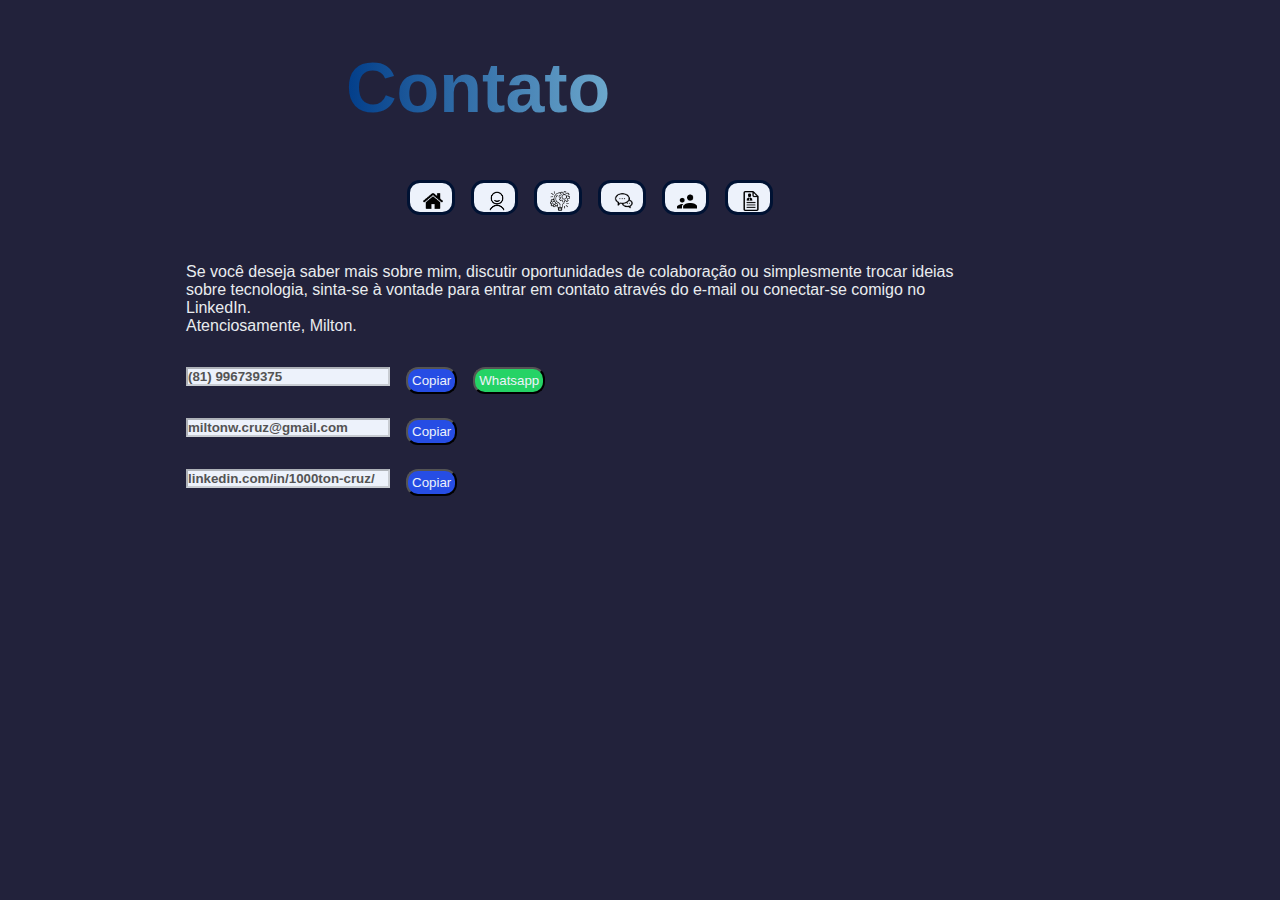
<file: contato.html>
<!DOCTYPE html>
<html lang="pt">
<head>
  <meta charset="UTF-8">
  <meta name="viewport" content="width=device-width, initial-scale=1.0">
  <title>Contato</title>
</head>
<body>
  <div class="portfolio contato">

   
    <h1>Contato</h1>

    <nav class="nav">
      <ul class="menu">
    
        <a href="index.html"><li><img src="./images/home.png" height="20px"> Home</li></a>
    
        <a href="sobreMim.html"><li><img src="./images/sobreMim.png" height= "20px"> Sobre mim</li></a>
    
        <a href="projetos.html"><li><img src="./images/projetos.png" height= "20px"> Projetos</li></a>
        
        <a href="contato.html"><li><img src="./images/contato.png" height= "20px"> Contato</li></a>
    
        <a href="redesSociais.html"><li><img src="./images/redeSocial.png" height= "20px"> Redes sociais</li></a>
        
        <a href="curriculo.html"><li><img src="./images/curriculo.png" height= "20px"> Currículo</li></a>
        
      </ul>    
    </nav>

    <p>Se você deseja saber mais sobre mim, discutir oportunidades de colaboração ou simplesmente trocar ideias sobre tecnologia, sinta-se à vontade para entrar em contato através do e-mail ou conectar-se comigo no LinkedIn.<br>
      
      Atenciosamente,
      
      Milton.</p>
  
  
      <div class="contatos">
  
      <input type="text" value="(81) 996739375" disabled id="numero">
      <button class="copyButton">Copiar</button>
    
      <a href="https://wa.me/558196739375"target="_blank">
      <button class="zap">Whatsapp</button></a>   
  
      <input type="text" value="miltonw.cruz@gmail.com" disabled id="emaill">
      <button class="copyButton">Copiar</button>
  
      
  
      <input type="text" value="linkedin.com/in/1000ton-cruz/" disabled id="linkedin">  
      <button class="copyButton">Copiar</button> 
  
      </div>

  </div>
</body>
<style>
  
*{
  text-decoration: none;
  margin: 0;
  padding: 0;
  font-family: Arial, Helvetica, sans-serif;
}
body{
  margin: auto;
  width: 1100px;
  background-color: #22223b;
  text-align: center;
  color: #e9ecef;
  
}
a{
  text-decoration: none;
}

.menu{
  list-style: none;
  display:inline-flex;
  margin: 20px;
  margin-left: 6.5rem;
  margin-bottom: 5rem;
} 
.menu li{
  font-weight: 500;
  padding: 0.5rem;
  padding-left: 0.8rem;
  padding-right: 0.8rem;
  margin-right:1rem;
  border-radius: 0.8rem;
  border-style: solid;
  background-color: #edf2fb;
  color: #001233;
  overflow: hidden;
  max-width: 1rem;
  max-height: 0.8rem;
}
.menu li{
  transition: ease-out 0.3s;
}

.contato h1{
  margin-left:16rem;

}
.contato nav{
  margin-left: -10.5rem;
  margin-bottom: -2rem;
}


.contato h3{
  margin-left: 4rem;
}

.menu li:hover{
  transition:ease-in 0.5s;
  background-color: #ade8f4;
  max-width: 8rem;
  max-height: 0.8rem;
}

h1{
  margin-top: 1rem;
  padding-top: 2rem;
  margin-bottom: 2rem;
  text-align: left;
  font-size: 70px;
  background-image: linear-gradient(to right,#023e8a,#ade8f4,#ffe169);
  background-clip: text;
  -webkit-background-clip: text;
  color: transparent;
  }
  p{
    margin-left: 6rem;
    width: 800px;
    margin-bottom: 2rem;
    text-align: left;
  }

  
li{
  list-style: none;
}

h3{
  float: left;
  margin-left: 5rem;
  padding: 0;
  font-size: 1.5rem;
}

.contatos{
  max-width: 580px;
  }
  
  .contatos button{
    float: left;
    margin-left: 1rem;
  }
  .contatos input{
    width: 200px;
    margin-left: 6rem;
    margin-bottom: 2rem;
    float: left;
    font-weight:600;
    background-color: #edf2fb;
  }


.copyButton,.zap{
  padding: 4px;
  background: #264DE4;
  border-radius: 12px;
  color: #edf2fb;
  cursor: pointer;
}

.zap{
  background-color: #25d366;
}
</style>
<script>
  const copyButtons = document.querySelectorAll(".copyButton");
const inputs = document.querySelectorAll(".contatos input");
copyButtons.forEach((button, index) => {
  button.addEventListener("click", function() {
    inputs[index].removeAttribute("disabled");
    inputs[index].select();
    document.execCommand("copy");
    inputs[index].setAttribute("disabled", true);

    // Opcional: Dar algum feedback visual para o usuário
    button.textContent = "Copiado!";
    setTimeout(function() {
      button.textContent = "Copiar";
    }, 1500);
  });
});

</script>
</html>
</file>
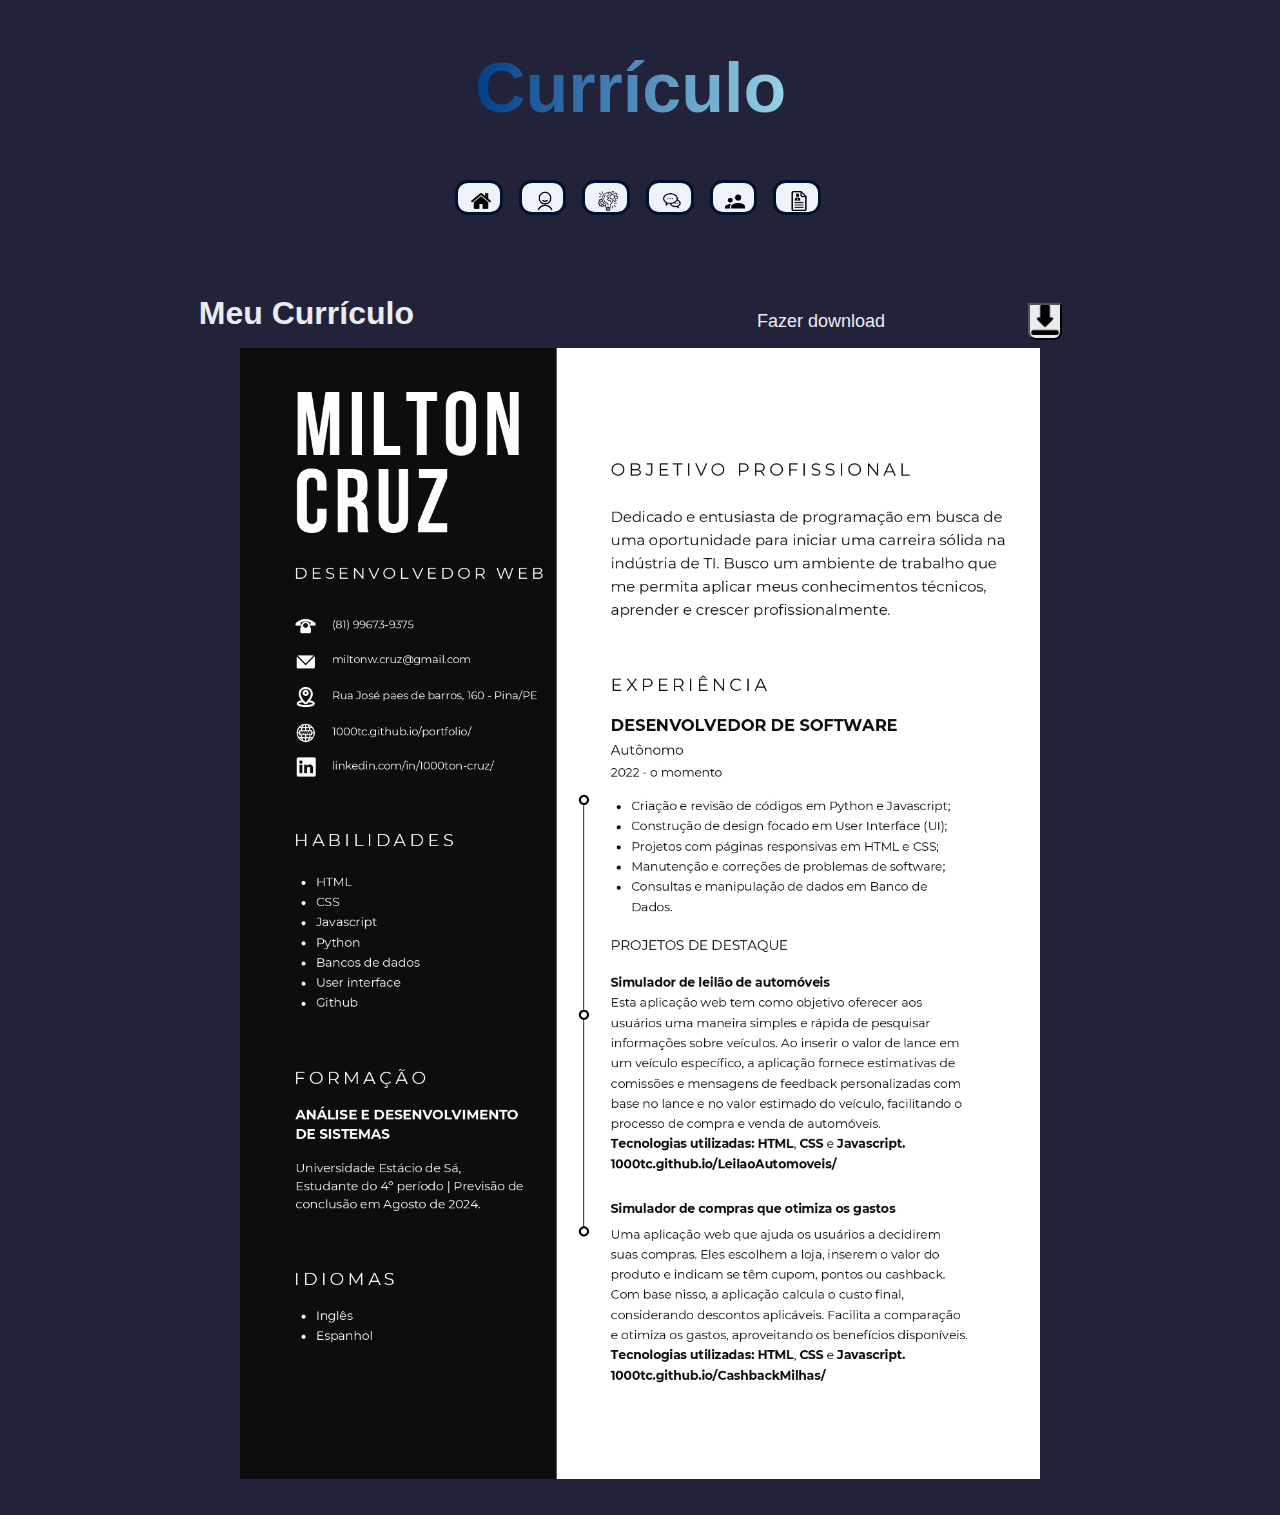
<file: curriculo.html>
<!DOCTYPE html>
<html lang="pt">
<head>
  <meta charset="UTF-8">
  <meta name="viewport" content="width=device-width, initial-scale=1.0">
  <title>Currículo</title>
</head>
<body>
  <div class="portfolio redesSociais">
    <h1>Currículo</h1>

    <nav class="nav">
      <ul class="menu">
    
        <a href="index.html"><li><img src="./images/home.png" height="20px"> Home</li></a>
    
        <a href="sobreMim.html"><li><img src="./images/sobreMim.png" height= "20px"> Sobre mim</li></a>
    
        <a href="projetos.html"><li><img src="./images/projetos.png" height= "20px"> Projetos</li></a>
        
        <a href="contato.html"><li><img src="./images/contato.png" height= "20px"> Contato</li></a>
    
        <a href="redesSociais.html"><li><img src="./images/redeSocial.png" height= "20px"> Redes sociais</li></a>
        
        <a href="curriculo.html"><li><img src="./images/curriculo.png" height= "20px"> Currículo</li></a>
        
      </ul>    
    </nav>

    <h4>Meu Currículo</h4>

    <p id="fazerDownload">Fazer download</p>
    <a href="./images/miltonCV.pdf" download id="download">
      <button><img src="./images/download.png" width="30px" id="buttonDownload"></button>
  </a>
  <img src="./images/miltonCV_page-0001.jpg" width="800px" id="curriculoImage">
  </div>
</body>

<style>
  
  *{
    text-decoration: none;
    margin: 0;
    padding: 0;
    font-family: Arial, Helvetica, sans-serif;
  }
  body{
    margin: auto;
    width: 1100px;
    background-color: #22223b;
    text-align: center;
    color: #e9ecef;
    
  }
  a{
    color: white;
    text-decoration: none;
  }
  button{
    cursor: pointer;
    background-color:#e9ecef ;
    float: right;
    margin-right: 8rem;
    margin-top: 0.5rem;
    border-radius: 0 0 8px 8px;
    
  }

  .menu{
    list-style: none;
    display:inline-flex;
    margin: 20px;
    margin-left: 12.5rem;
    margin-bottom: 5rem;
  } 
  .menu li{
    font-weight: 500;
    padding: 0.5rem;
    padding-left: 0.8rem;
    padding-right: 0.8rem;
    margin-right:1rem;
    border-radius: 0.8rem;
    border-style: solid;
    background-color: #edf2fb;
    color: #001233;
    overflow: hidden;
    max-width: 1rem;
    max-height: 0.8rem;
  }
  .menu li{
  transition: ease-out 0.3s;
}
  
  .redesSociais h1{
    margin-left:35%;
  
  }
  .redesSociais nav{
    margin-left: -10.5rem;
    margin-bottom:0;
  }
  

  .menu li:hover{
    transition:ease-in 0.5s;
    background-color: #ade8f4;
    max-width: 8rem;
    max-height: 0.8rem;
  }
  
  h1{
    margin-top: 1rem;
    padding-top: 2rem;
    margin-bottom: 2rem;
    text-align: left;
    font-size: 70px;
    background-image: linear-gradient(to right,#023e8a,#ade8f4,#ffe169);
    background-clip: text;
    -webkit-background-clip: text;
    color: transparent;
    }
    
  h4{
    float: left;
    margin-left: 6.8rem;
    padding: 0;
    font-size: 2rem;
    margin-bottom: 1rem;
  }
  p{
    font-size: 18px;
    display: inline-block;
    margin-left: 12.5rem;
    margin-top: 1rem;
  }
  #curriculoImage{
    margin-bottom: 2rem;
  }
  

  </style>
  
  <script>
    const fazerDownload = document.getElementById('download');
    const buttonDownload = document.getElementById('buttonDownload');
    const textDownload = document.getElementById('fazerDownload')

    fazerDownload.addEventListener('click', trocarImagem);

function trocarImagem() {
  if (buttonDownload.src.endsWith('./images/download.png')) {
    buttonDownload.src = './images/download.png'; // Altere o caminho para a nova imagem
  } else {
    buttonDownload.src = './images/concluido.png';
    buttonDownload.style.width='45px'
    textDownload.textContent = "Download feito!";
  }
  setTimeout(function() {
      textDownload.textContent = "Fazer download";
      buttonDownload.src = './images/download.png'; 
      buttonDownload.style.width='30px'
    }, 1500);
}

  </script>
</html>
</file>
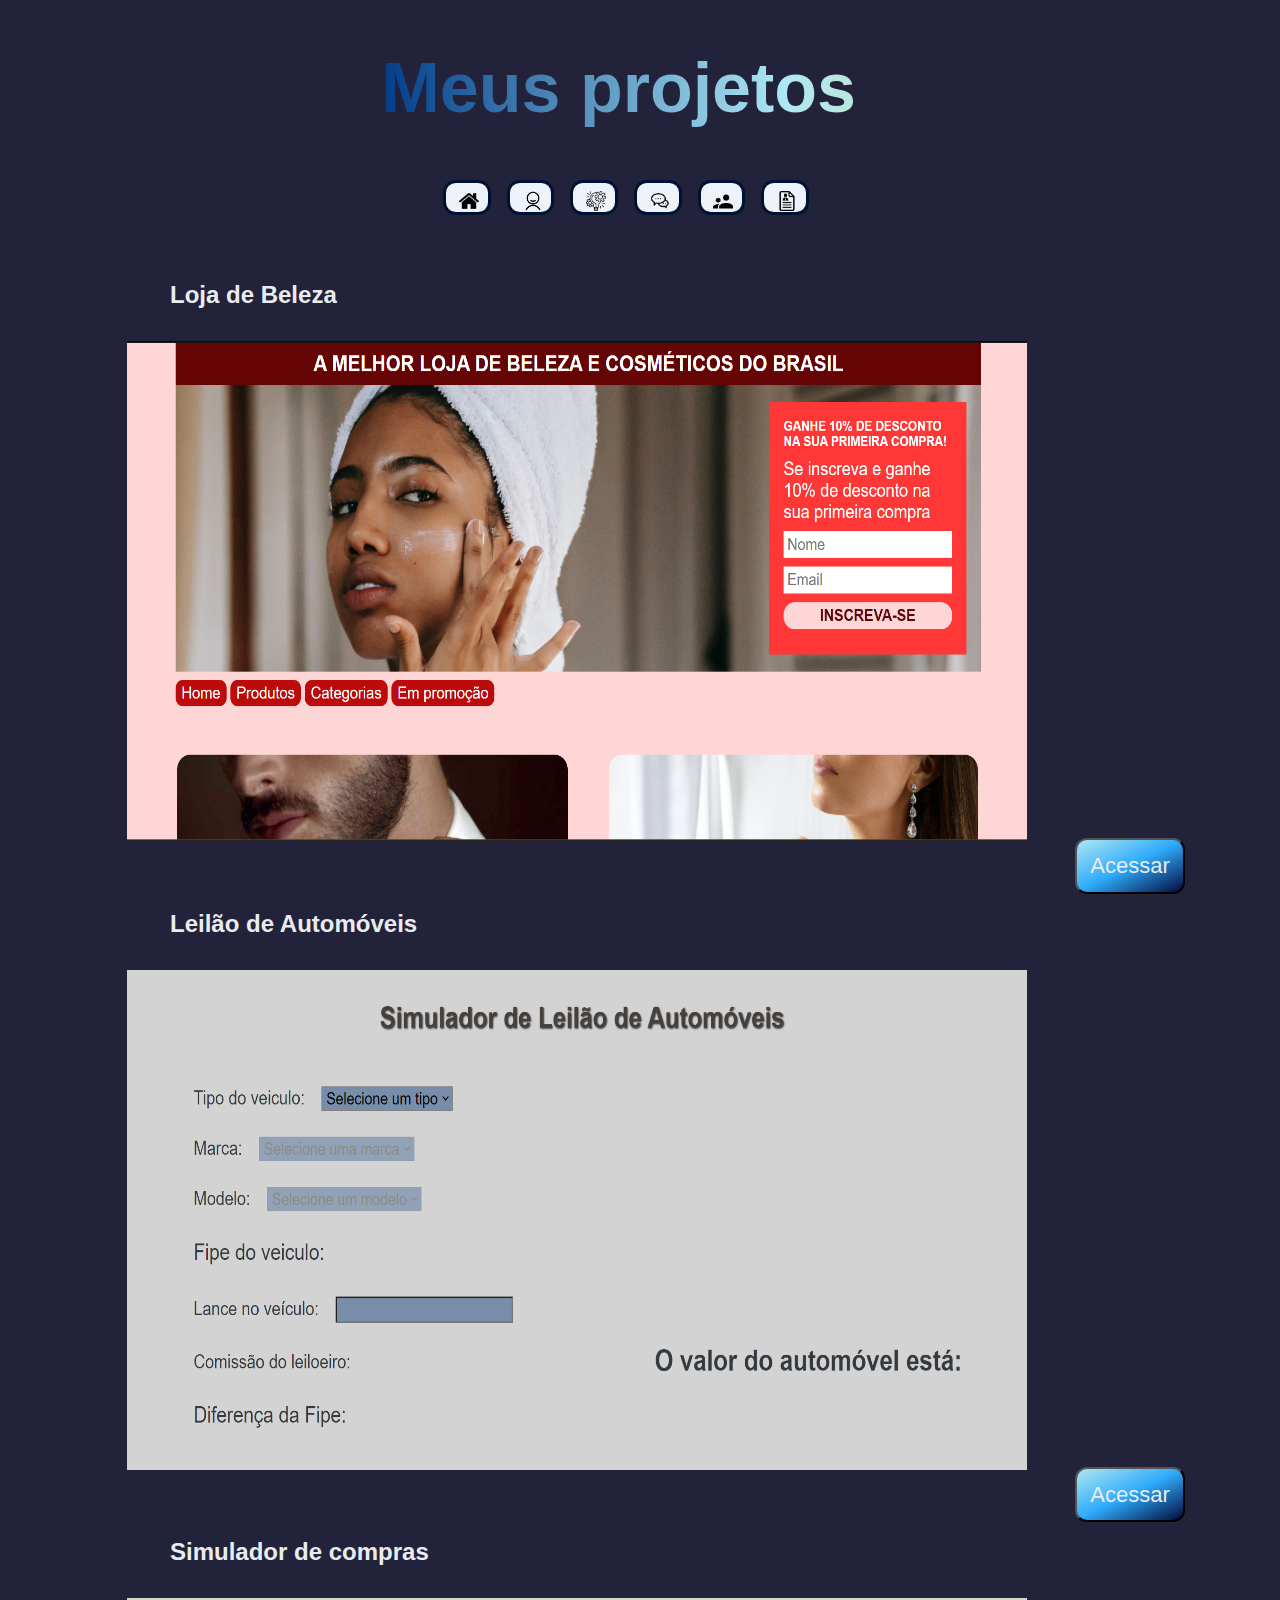
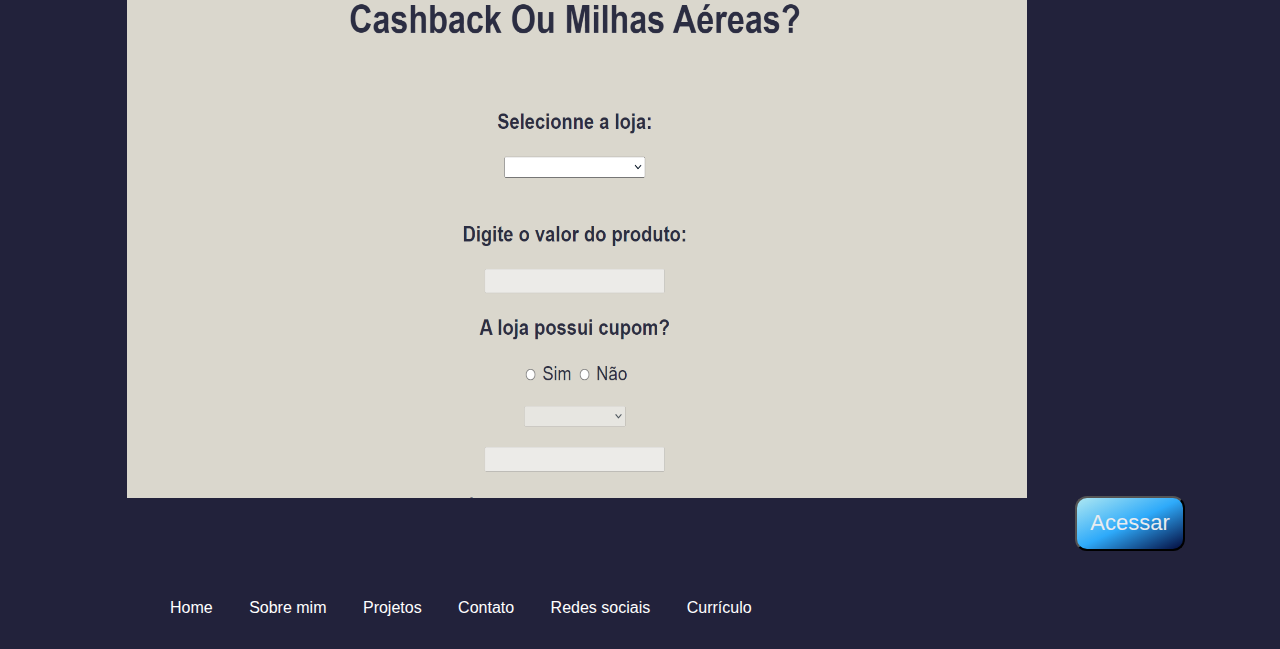
<file: projetos.html>
<!DOCTYPE html>
<html lang="pt">
<head>
  <meta charset="UTF-8">
  <meta name="viewport" content="width=device-width, initial-scale=1.0">
  <title>Redes Sociais</title>
</head>
<body>
  <div class="portfolio redesSociais">
    <h1>Meus projetos</h1>

    <nav class="nav">
      <ul class="menu">
    
        <a href="index.html"><li><img src="./images/home.png" height="20px"> Home</li></a>
    
        <a href="sobreMim.html"><li><img src="./images/sobreMim.png" height= "20px"> Sobre mim</li></a>
    
        <a href="projetos.html"><li><img src="./images/projetos.png" height= "20px"> Projetos</li></a>
        
        <a href="contato.html"><li><img src="./images/contato.png" height= "20px"> Contato</li></a>
    
        <a href="redesSociais.html"><li><img src="./images/redeSocial.png" height= "20px"> Redes sociais</li></a>
        
        <a href="curriculo.html"><li><img src="./images/curriculo.png" height= "20px"> Currículo</li></a>
        
      </ul>    
    </nav>
    <button id="backToTopBtn" onclick="backToTop()">Voltar ao Topo</button>

    <ul>
      <br>
      
        <li><h3>Loja de Beleza</h3><img src="./images/lojaBeleza.png" width="900px" height="500px" id="lojaBeleza"><a href="https://1000tc.github.io/LojaBeauty/" target="_blank"><button class="acessar">Acessar</button></a></li>
        
        <li><h3>Leilão de Automóveis</h3><img src="./images/leilaoAuto.png" width="900px" height="500px" id="leilaoAuto"><a href="https://1000tc.github.io/LeilaoAutomoveis/" target="_blank"><button class="acessar">Acessar</button></a></li>
      
        <li><h3>Simulador de compras</h3><img src="./images/simuladorCompras.png" width="900px" height="500px" id="simulaCompra"><a href="https://1000tc.github.io/CashbackMilhas/" target="_blank"><button class="acessar">Acessar</button></a></li>
      
      
      </ul>

      <footer>
        <ul class="footer sobre2">
      
          <a href="index.html"><li class="btn-1"> Home</li></a>
      
          <a href="sobreMim.html"><li class="btn-1"> Sobre mim</li></a>
      
          <a href="projetos.html"><li class="btn-1"> Projetos</li></a>
          
          <a href="contato.html"><li class="btn-1"> Contato</li></a>
      
          <a href="redesSociais.html"><li class="btn-1"> Redes sociais</li></a>
          
          <a href="curriculo.html"><li class="btn-1"> Currículo</li></a>
          
        </ul>
      </footer>

  </div>
</body>

<style>
  
  *{
    text-decoration: none;
    margin: 0;
    padding: 0;
    font-family: Arial, Helvetica, sans-serif;
  }
  body{
    margin: auto;
    width: 1100px;
    background-color: #22223b;
    text-align: center;
    color: #e9ecef;
    
  }
  a{
    color: white;
    text-decoration: none;
  }


  .menu{
    list-style: none;
    display:inline-flex;
    margin: 20px;
    margin-left: 8.5rem;
    margin-bottom: 3rem;
  } 
  .menu li{
    font-weight: 500;
    padding: 0.5rem;
    padding-left: 0.8rem;
    padding-right: 0.8rem;
    margin-right:1rem;
    border-radius: 0.8rem;
    border-style: solid;
    background-color: #edf2fb;
    color: #001233;
    overflow: hidden;
    max-width: 1rem;
    max-height: 0.8rem;
  }
  .menu li{
  transition: ease-out 0.3s;
}
  
  .redesSociais h1{
    margin-left:26.5%;
  
  }
  .redesSociais nav{
    margin-left: -8rem;
    margin-bottom:0;
  }
  li{
    list-style: none;
  }

  .menu li:hover{
    transition:ease-in 0.5s;
    background-color: #ade8f4;
    max-width: 8rem;
    max-height: 0.8rem;
  }
  
  h1{
    margin-top: 1rem;
    padding-top: 2rem;
    margin-bottom: 2rem;
    text-align: left;
    font-size: 70px;
    background-image: linear-gradient(to right,#023e8a,#ade8f4,#ffe169);
    background-clip: text;
    -webkit-background-clip: text;
    color: transparent;
    }

  #backToTopBtn {
  display: none;
  position: fixed;
  bottom: 20px;
  right: 30px;
  z-index: 99;
  font-size: 16px;
  border: none;
  outline: none;
  background-color: #555;
  color: white;
  cursor: pointer;
  padding: 10px;
  border-radius: 4px;
}
#backToTopBtn:hover {
  background-color: #333;
}

h3{
  float: left;
  margin-left: 5rem;
  padding: 0;
  font-size: 1.5rem;
}



#leilaoAuto,#simulaCompra,#lojaBeleza{
margin: 2rem;
}


.footer{
  list-style: none;
  width: 1000px;
  margin-top: 2rem;
  margin-bottom: 2rem;
  text-align: left;
  margin-left: 3rem;
}

.footer li{
  display: inline;
  margin-left: 2rem;
  transition: 2s ease-in;
  z-index:1;
  position: relative;
  border: none;
  text-align: left;

}


a{
  color: white;
}
.footer li::before,.footer li::after{
  position: absolute;
  content: "";
  z-index: -1;
}

.btn-1::after{
  height:100%;
  left: -35%;
  top: 0;
  transform: skew(50deg);
  transition-duration: 0.6s;
  transform-origin: top left;
  width: 0;
}

.btn-1:hover:after {
  height: 100%;
  width: 135%;
  background-color: #4685B7;
}


.acessar{
  padding: 0.8rem;
  border-radius: 12px;
  margin-left: 1rem;
  margin-bottom: 1rem;
  margin-top: 0;
  color:#e9ecef;
  font-size:22px ;
  background-image: linear-gradient(to top left, #040b3d,#2EAAFA,#ADE7F2 );
}
</style>

<script>
  window.onscroll = function() { scrollFunction() };

function scrollFunction() {
  if (document.body.scrollTop > 20 || document.documentElement.scrollTop > 20) {
    document.getElementById("backToTopBtn").style.display = "block";
  } else {
    document.getElementById("backToTopBtn").style.display = "none";
  }
}

function backToTop() {
  document.body.scrollTop = 0;
  document.documentElement.scrollTop = 0;
}

</script>
</html>
</file>
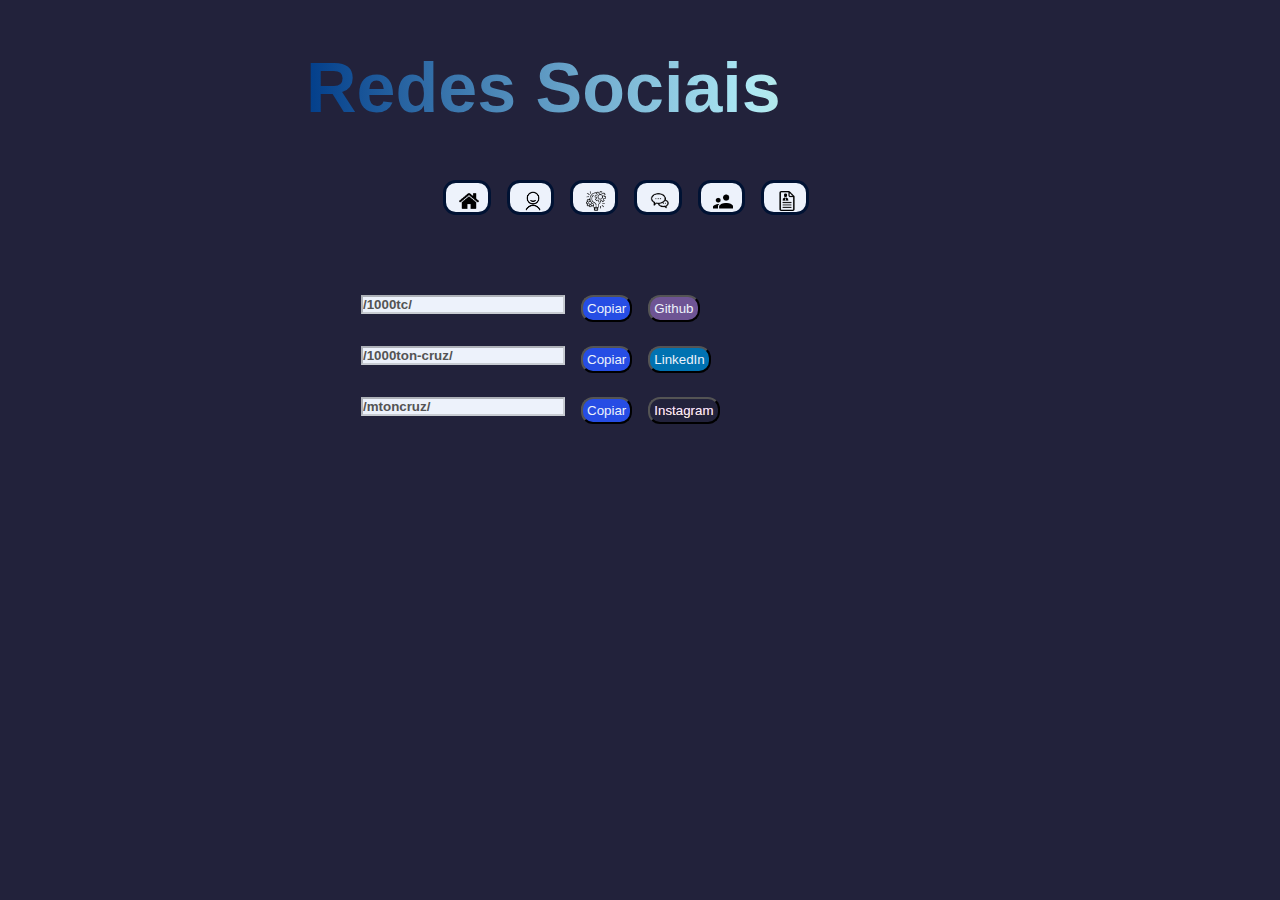
<file: redesSociais.html>
<!DOCTYPE html>
<html lang="pt">
<head>
  <meta charset="UTF-8">
  <meta name="viewport" content="width=device-width, initial-scale=1.0">
  <title>Redes Sociais</title>
</head>
<body>
  <div class="portfolio redesSociais">
    <h1>Redes Sociais</h1>

    <nav class="nav">
      <ul class="menu">
    
        <a href="index.html"><li><img src="./images/home.png" height="20px"> Home</li></a>
    
        <a href="sobreMim.html"><li><img src="./images/sobreMim.png" height= "20px"> Sobre mim</li></a>
    
        <a href="projetos.html"><li><img src="./images/projetos.png" height= "20px"> Projetos</li></a>
        
        <a href="contato.html"><li><img src="./images/contato.png" height= "20px"> Contato</li></a>
    
        <a href="redesSociais.html"><li><img src="./images/redeSocial.png" height= "20px"> Redes sociais</li></a>
        
        <a href="curriculo.html"><li><img src="./images/curriculo.png" height= "20px"> Currículo</li></a>
        
      </ul>    
    </nav>

    <div class="contatos">
      
      <input type="text" value="/1000tc/" disabled id="github">
      <button class="copyButton">Copiar</button>   
      <a href="https://github.com/1000tc"target="_blank">
        <button class="github">Github</button></a> 
        
        <input type="text" value="/1000ton-cruz/" disabled id="linkedin">  
      <button class="copyButton">Copiar</button>
      <a href="https://linkedin.com/in/1000ton-cruz/"target="_blank">
        <button class="linkedin">LinkedIn</button></a> 

      <input type="text" value="/mtoncruz/" disabled id="instagram">  
      <button class="copyButton">Copiar</button> 
       <a href="https://instagram.com/mtoncruz/"target="_blank">
      <button class="insta">Instagram</button></a> 
  
       
  
      </div>

  </div>
</body>
<style>
  
  *{
    text-decoration: none;
    margin: 0;
    padding: 0;
    font-family: Arial, Helvetica, sans-serif;
  }
  body{
    margin: auto;
    width: 1100px;
    background-color: #22223b;
    text-align: center;
    color: #e9ecef;
    
  }
  a{
    text-decoration: none;
  }
  
  .menu{
    list-style: none;
    display:inline-flex;
    margin: 20px;
    margin-left: 6.5rem;
    margin-bottom: 5rem;
  } 
  .menu li{
    font-weight: 500;
    padding: 0.5rem;
    padding-left: 0.8rem;
    padding-right: 0.8rem;
    margin-right:1rem;
    border-radius: 0.8rem;
    border-style: solid;
    background-color: #edf2fb;
    color: #001233;
    overflow: hidden;
    max-width: 1rem;
    max-height: 0.8rem;
  }
  
  .menu li{
  transition: ease-out 0.3s;
}
  .redesSociais h1{
    margin-left:13.5rem;
  
  }
  .redesSociais nav{
    margin-left: -6rem;
    margin-bottom:0;
  }
  
  
  
  .menu li:hover{
    transition:ease-in 0.5s;
    background-color: #ade8f4;
    max-width: 8rem;
    max-height: 0.8rem;
  }
  
  h1{
    margin-top: 1rem;
    padding-top: 2rem;
    margin-bottom: 2rem;
    text-align: left;
    font-size: 70px;
    background-image: linear-gradient(to right,#023e8a,#ade8f4,#ffe169);
    background-clip: text;
    -webkit-background-clip: text;
    color: transparent;
    }
    p{
      margin-left: 6rem;
      width: 800px;
      margin-bottom: 2rem;
      text-align: left;
    }
  
    
  li{
    list-style: none;
  }
  
  
  .contatos{
    max-width: 580px;
    margin-left: 5.5rem;
    transform: translate(15%);
    }
    
    .contatos button{
      float: left;
      margin-left: 1rem;
    }
    .contatos input{
      width: 200px;
      margin-left: 6rem;
      margin-bottom: 2rem;
      float: left;
      font-weight:600;
      background-color: #edf2fb;
    }
  
  
  .copyButton,.github,.insta,.linkedin{
    padding: 4px;
    background: #264DE4;
    border-radius: 12px;
    color: #edf2fb;
    cursor: pointer;
  }
  
  .github{
    background:#6e5494;

  }
  .linkedin{
    background: #0072b1;
  }
  .insta{
    background-image: linear-gradient(to top,#feda75,#fa7e1e,#d62976,#962fbf, #4f5bd5);
    background-clip: text;
  }
  </style>

  <script>
    const copyButtons = document.querySelectorAll(".copyButton");
const inputs = document.querySelectorAll(".contatos input");

copyButtons.forEach((button, index) => {
  button.addEventListener("click", function() {
    inputs[index].removeAttribute("disabled");
    inputs[index].select();
    document.execCommand("copy");
    inputs[index].setAttribute("disabled", true);

    // Opcional: Dar algum feedback visual para o usuário
    button.textContent = "Copiado!";
    setTimeout(function() {
      button.textContent = "Copiar";
    }, 1500);
  });
});
  </script>
</html>
</file>
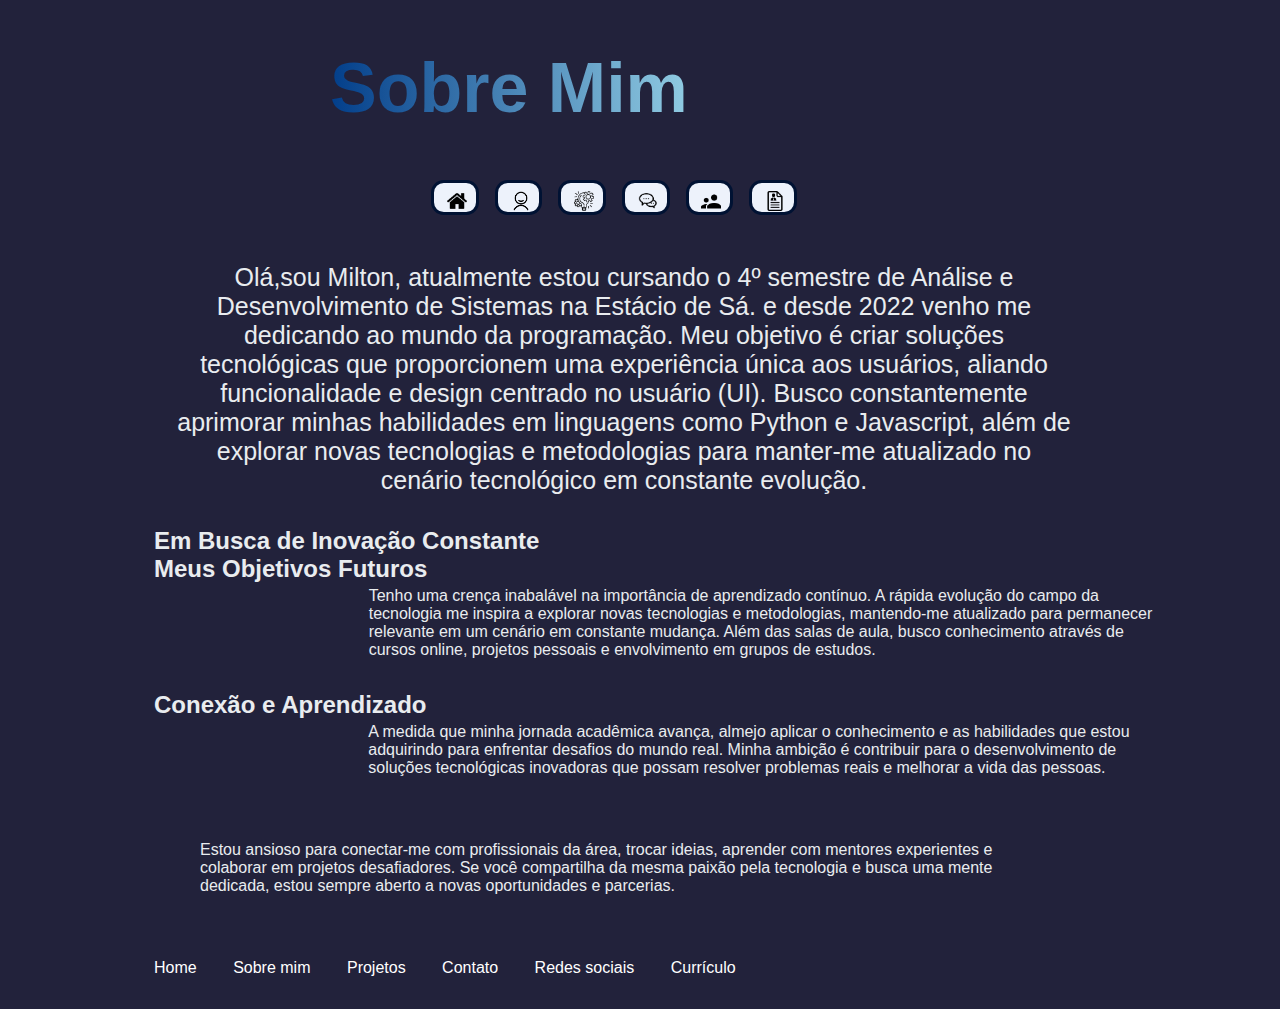
<file: sobreMim.html>
<!DOCTYPE html>
<html lang="pt">
<head>
  <meta charset="UTF-8">
  <meta name="viewport" content="width=device-width, initial-scale=1.0">
  <title>Sobre Mim</title>
</head>
<body>
  <div class="portfolio sobre">

   
    <h1>Sobre Mim</h1>

    <nav class="nav">
      <ul class="menu">
    
        <a href="index.html"><li><img src="./images/home.png" height="20px"> Home</li></a>
    
        <a href="sobreMim.html"><li><img src="./images/sobreMim.png" height= "20px"> Sobre mim</li></a>
    
        <a href="projetos.html"><li><img src="./images/projetos.png" height= "20px"> Projetos</li></a>
        
        <a href="contato.html"><li><img src="./images/contato.png" height= "20px"> Contato</li></a>
    
        <a href="redesSociais.html"><li><img src="./images/redeSocial.png" height= "20px"> Redes sociais</li></a>
        
        <a href="curriculo.html"><li><img src="./images/curriculo.png" height= "20px"> Currículo</li></a>
        
      </ul>    
    </nav>
    <button id="backToTopBtn" onclick="backToTop()">Voltar ao Topo</button>
    
    <p class="sobreMim principal">
     Olá,sou Milton, atualmente estou cursando o 4º semestre de Análise e Desenvolvimento de Sistemas na Estácio de Sá.  e desde 2022 venho me dedicando ao mundo da programação. Meu objetivo é criar soluções tecnológicas que proporcionem uma experiência única aos usuários, aliando funcionalidade e design centrado no usuário (UI). Busco constantemente aprimorar minhas habilidades em linguagens como Python e Javascript, além de explorar novas tecnologias e metodologias para manter-me atualizado no cenário tecnológico em constante evolução.
    </p>


    <h3> Em Busca de Inovação Constante </h3>
    <p class="sobreMim">
      Tenho uma crença inabalável na importância de aprendizado contínuo. A rápida evolução do campo da tecnologia me inspira a explorar novas tecnologias e metodologias, mantendo-me atualizado para permanecer relevante em um cenário em constante mudança. Além das salas de aula, busco conhecimento através de cursos online, projetos pessoais e envolvimento em grupos de estudos.
    </p>

    <h3>  Meus Objetivos Futuros</h3>
    <p class="sobreMim">
      A medida que minha jornada acadêmica avança, almejo aplicar o conhecimento e as habilidades que estou adquirindo para enfrentar desafios do mundo real. Minha ambição é contribuir para o desenvolvimento de soluções tecnológicas inovadoras que possam resolver problemas reais e melhorar a vida das pessoas.
    </p>
    <h3>Conexão e Aprendizado</h3>
    <p class="sobreMim">
      Estou ansioso para conectar-me com profissionais da área, trocar ideias, aprender com mentores experientes e colaborar em projetos desafiadores. Se você compartilha da mesma paixão pela tecnologia e busca uma mente dedicada, estou sempre aberto a novas oportunidades e parcerias.
    </p>

    <footer>
      <ul class="footer sobre2">
    
        <a href="index.html"><li class="btn-1"> Home</li></a>
    
        <a href="sobreMim.html"><li class="btn-1"> Sobre mim</li></a>
    
        <a href="projetos.html"><li class="btn-1"> Projetos</li></a>
        
        <a href="contato.html"><li class="btn-1"> Contato</li></a>
    
        <a href="redesSociais.html"><li class="btn-1"> Redes sociais</li></a>
        
        <a href="curriculo.html"><li class="btn-1"> Currículo</li></a>
        
      </ul>
    </footer>
  </div>
  <style>
    
*{
  text-decoration: none;
  margin: 0;
  padding: 0;
  font-family: Arial, Helvetica, sans-serif;
}
body{
  margin: auto;
  width: 1100px;
  background-color: #22223b;
  text-align: center;
  color: #e9ecef;
  
}
a{
  text-decoration: none;
}

.menu{
  list-style: none;
  display:inline-flex;
  margin: 20px;
  margin-left: 6.5rem;
  margin-bottom: 5rem;
} 
.menu li{
  font-weight: 500;
  padding: 0.5rem;
  padding-left: 0.8rem;
  padding-right: 0.8rem;
  margin-right:1rem;
  border-radius: 0.8rem;
  border-style: solid;
  background-color: #edf2fb;
  color: #001233;
  overflow: hidden;
  max-width: 1rem;
  max-height: 0.8rem;
}

.sobre h1{
  margin-left:15rem;
  margin-top: 1rem;
}
.sobre nav{
  margin-left: -7.5rem;
  margin-bottom: -4rem;
}

.sobreMim{
  display: inline-flex;
  text-align: left;
  margin-left: -5rem;
  margin-top: 2rem;
  padding: 0;
  margin-bottom: 2rem;

}
.sobre h3{
  margin-left: 4rem;
}

.menu li:hover{
  transition:ease-in 0.5s;
  background-color: #ade8f4;
  max-width: 8rem;
  max-height: 0.8rem;
}
.menu li{
  transition: ease-out 0.3s;
}

h1{

  margin-top: 2rem;
  padding-top: 2rem;
  margin-bottom: 2rem;
  text-align: left;
  margin-left: 20rem;
  font-size: 70px;
  background-image: linear-gradient(to right,#023e8a,#ade8f4,#ffe169);
  background-clip: text;
  -webkit-background-clip: text;
  color: transparent;
  }
  p{
    margin-left: 11rem;
    width: 800px;
    margin-bottom: 2rem;
  }

  
h2{
  font-size: 60px;
  margin-left: 5rem;
  margin-bottom: 2rem;
}
li{
  list-style: none;
}

h3{
  float: left;
  margin-left: 5rem;
  padding: 0;
  font-size: 1.5rem;
}

#backToTopBtn {
  display: none;
  position: fixed;
  bottom: 20px;
  right: 30px;
  z-index: 99;
  font-size: 16px;
  border: none;
  outline: none;
  background-color: #555;
  color: white;
  cursor: pointer;
  padding: 10px;
  border-radius: 4px;
}
#backToTopBtn:hover {
  background-color: #333;
}
.principal{
  width: 900px;
  font-size: 25px;
  text-align: center;
  margin-left: -2rem;
}

.sobre2{
  margin-top: 2rem;
}

.footer{
  list-style: none;
  width: 1000px;
  margin-top: 2rem;
  margin-bottom: 2rem;
  text-align: left;
  margin-left: 2rem;
}

.footer li{
  display: inline;
  margin-left: 2rem;
  transition: 2s ease-in;
  z-index:1;
  position: relative;
  border: none;
  text-align: left;

}


a{
  color: white;
}
.footer li::before,.footer li::after{
  position: absolute;
  content: "";
  z-index: -1;
}

.btn-1::after{
  height:100%;
  left: -35%;
  top: 0;
  transform: skew(50deg);
  transition-duration: 0.6s;
  transform-origin: top left;
  width: 0;
}

.btn-1:hover:after {
  height: 100%;
  width: 135%;
  background-color: #4685B7;
}
  </style>
</body>
<script>window.onscroll = function() { scrollFunction() };

  function scrollFunction() {
    if (document.body.scrollTop > 20 || document.documentElement.scrollTop > 20) {
      document.getElementById("backToTopBtn").style.display = "block";
    } else {
      document.getElementById("backToTopBtn").style.display = "none";
    }
  }

  function backToTop() {
    document.body.scrollTop = 0;
    document.documentElement.scrollTop = 0;
  }</script>
</html>
</file>
